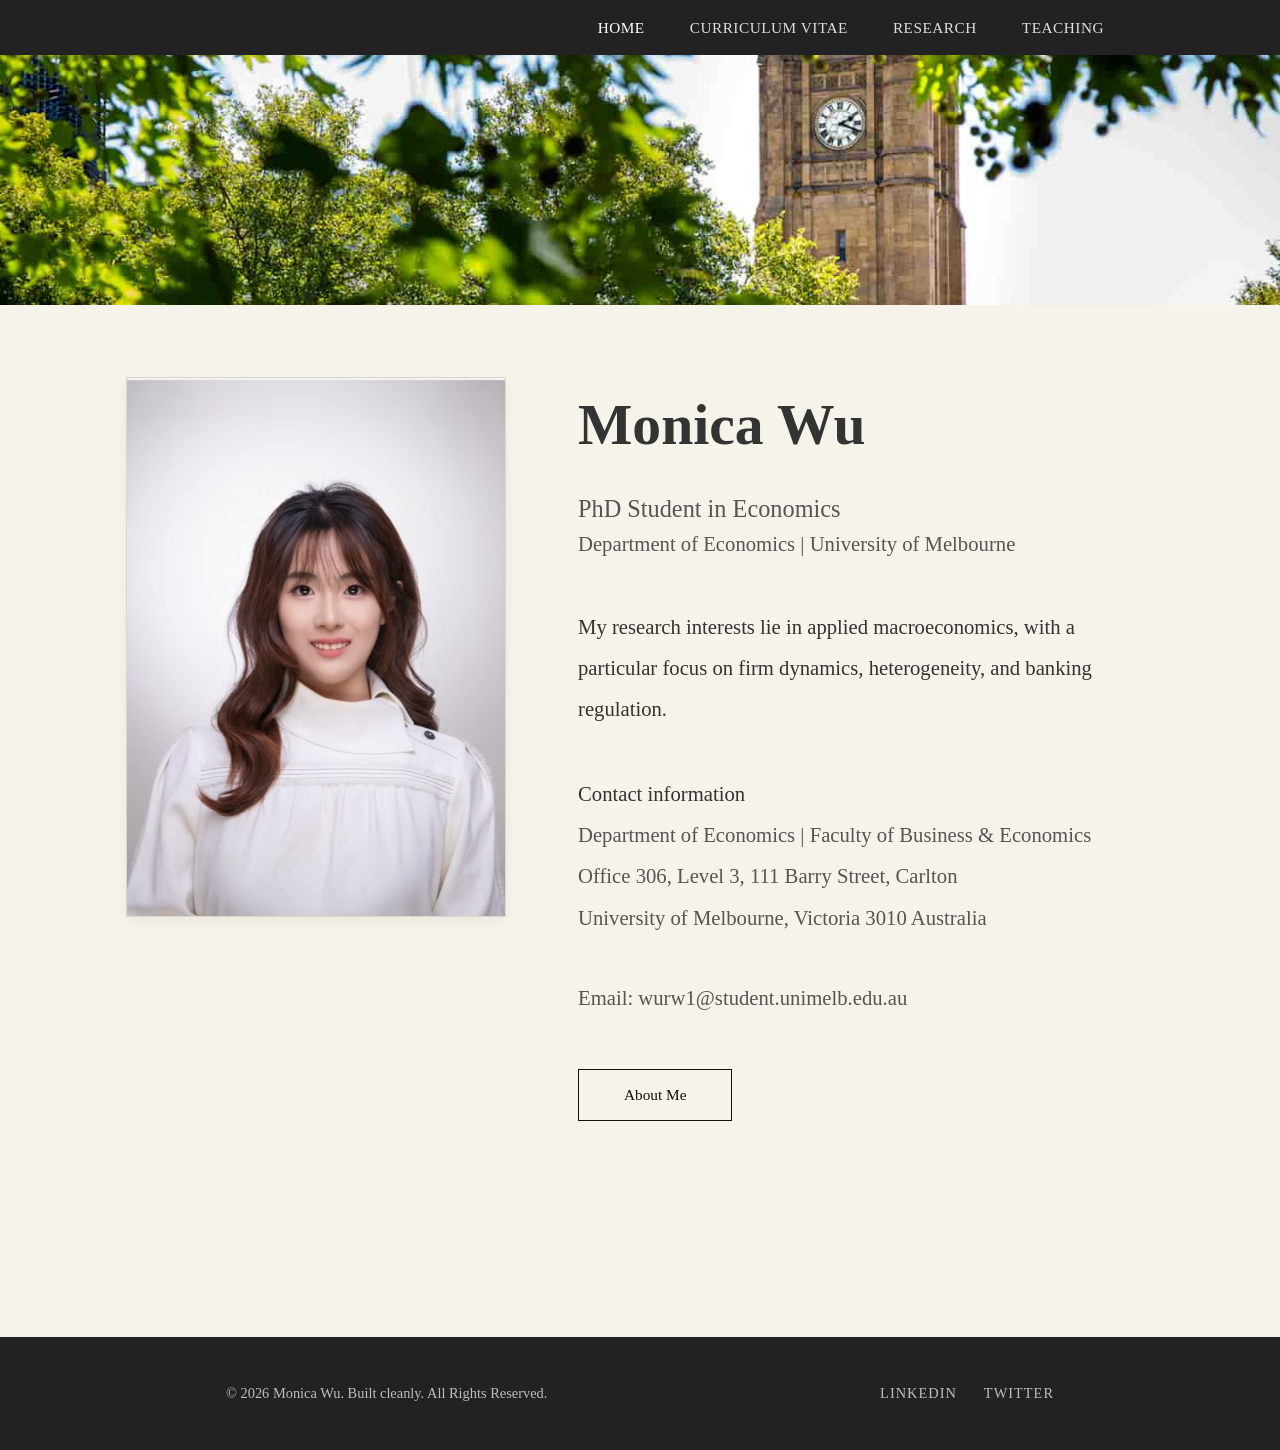
<file: index.html>
<!DOCTYPE html>
<html lang="en">

<head>
    <meta charset="UTF-8">
    <meta name="viewport" content="width=device-width, initial-scale=1.0">
    <title>Monica Wu | PhD Student in Economics</title>
    <link rel="stylesheet" href="style.css">
    <link rel="preconnect" href="https://fonts.googleapis.com">
    <link rel="preconnect" href="https://fonts.gstatic.com" crossorigin>
    <link
        href="https://fonts.googleapis.com/css2?family=Lora:ital,wght@0,400;0,500;0,600;1,400&family=Inter:wght@300;400;500&display=swap"
        rel="stylesheet">
</head>

<body>
    <header class="navbar">
        <div class="nav-container">
            <ul class="nav-links">
                <li><a href="index.html" class="active">Home</a></li>
                <li><a href="cv.html">Curriculum Vitae</a></li>
                <li><a href="research.html">Research</a></li>
                <li><a href="teaching.html">Teaching</a></li>
            </ul>
        </div>
    </header>

    <!-- Optional hero banner image representing the university -->
    <div class="hero-banner"></div>

    <main class="container">
        <section id="home" class="profile-section fade-in">
            <div class="profile-left">
                <img src="Monica_Wu.png" alt="Monica Wu Profile Picture" class="profile-img">
            </div>

            <div class="profile-right">
                <h1 class="name" style="font-weight: 600; margin-bottom: 2rem;">Monica Wu</h1>

                <p class="title" style="margin-bottom: 0;">PhD Student in Economics</p>
                <p class="department" style="margin-bottom: 2.5rem;">Department of Economics | University of Melbourne
                </p>

                <div class="research-interests" style="margin-bottom: 2.5rem; line-height: 2;">
                    <p>My research interests lie in applied macroeconomics, with a<br>
                        particular focus on firm dynamics, heterogeneity, and banking regulation.</p>
                </div>

                <div class="contact-info" style="margin-bottom: 2.5rem; line-height: 1.8;">
                    <p style="margin-bottom: 4px;">Contact information</p>
                    <p style="margin-bottom: 4px; color: var(--text-light);">Department of Economics | Faculty of
                        Business & Economics</p>
                    <p style="margin-bottom: 4px; color: var(--text-light);">Office 306, Level 3, 111 Barry Street,
                        Carlton </p>
                    <p style="color: var(--text-light);">University of Melbourne, Victoria 3010 Australia</p>
                </div>

                <div class="contact-info" style="margin-bottom: 3rem;">
                    <p style="color: var(--text-light);">Email: wurw1@student.unimelb.edu.au</p>
                </div>

                <a href="cv.html" class="btn cv-btn"
                    style="text-transform: none; font-family: var(--font-serif); letter-spacing: normal;">About Me</a>
            </div>
        </section>


    </main>

    <footer>
        <div class="footer-content">
            <p>© 2026 Monica Wu. Built cleanly. All Rights Reserved.</p>
            <div class="social-links">
                <a href="#" title="LinkedIn">LinkedIn</a>
                <a href="#" title="Twitter">Twitter</a>
            </div>
        </div>
    </footer>

    <script src="script.js"></script>
</body>

</html>
</file>
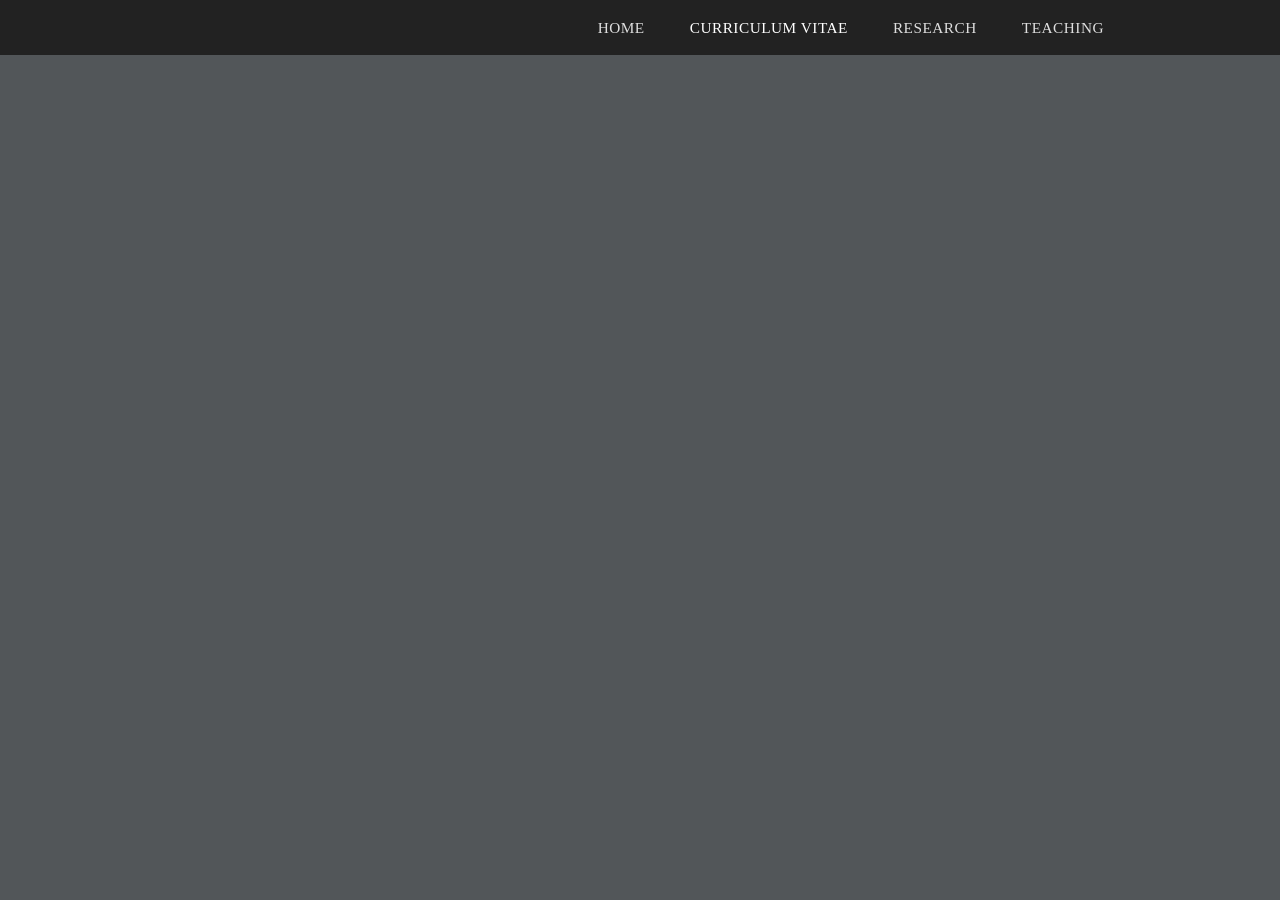
<file: cv.html>
<!DOCTYPE html>
<html lang="en">

<head>
    <meta charset="UTF-8">
    <meta name="viewport" content="width=device-width, initial-scale=1.0">
    <title>Curriculum Vitae | Monica Wu</title>
    <link rel="stylesheet" href="style.css">
    <link rel="preconnect" href="https://fonts.googleapis.com">
    <link rel="preconnect" href="https://fonts.gstatic.com" crossorigin>
    <link
        href="https://fonts.googleapis.com/css2?family=Lora:ital,wght@0,400;0,500;0,600;1,400&family=Inter:wght@300;400;500&display=swap"
        rel="stylesheet">
    <style>
        /* PDF Viewer Container CSS */
        .pdf-container {
            width: 100%;
            height: calc(100vh - 55px);
            /* 100% of viewport minus the navbar height */
            display: flex;
            justify-content: center;
            background-color: #525659;
            /* Standard PDF viewer background color */
        }

        .pdf-container iframe {
            width: 100%;
            height: 100%;
            border: none;
        }
    </style>
</head>

<body>
    <header class="navbar">
        <div class="nav-container">
            <ul class="nav-links">
                <li><a href="index.html">Home</a></li>
                <li><a href="cv.html" class="active">Curriculum Vitae</a></li>
                <li><a href="research.html">Research</a></li>
                <li><a href="teaching.html">Teaching</a></li>
            </ul>
        </div>
    </header>

    <div class="pdf-container fade-in">
        <iframe src="CV_Monica_Wu.pdf#toolbar=0" title="Monica Wu Curriculum Vitae">
            <p>Your browser does not support PDFs. <a href="CV_Monica_Wu.pdf">Download the PDF</a>.</p>
        </iframe>
    </div>

    <script src="script.js"></script>
</body>

</html>
</file>
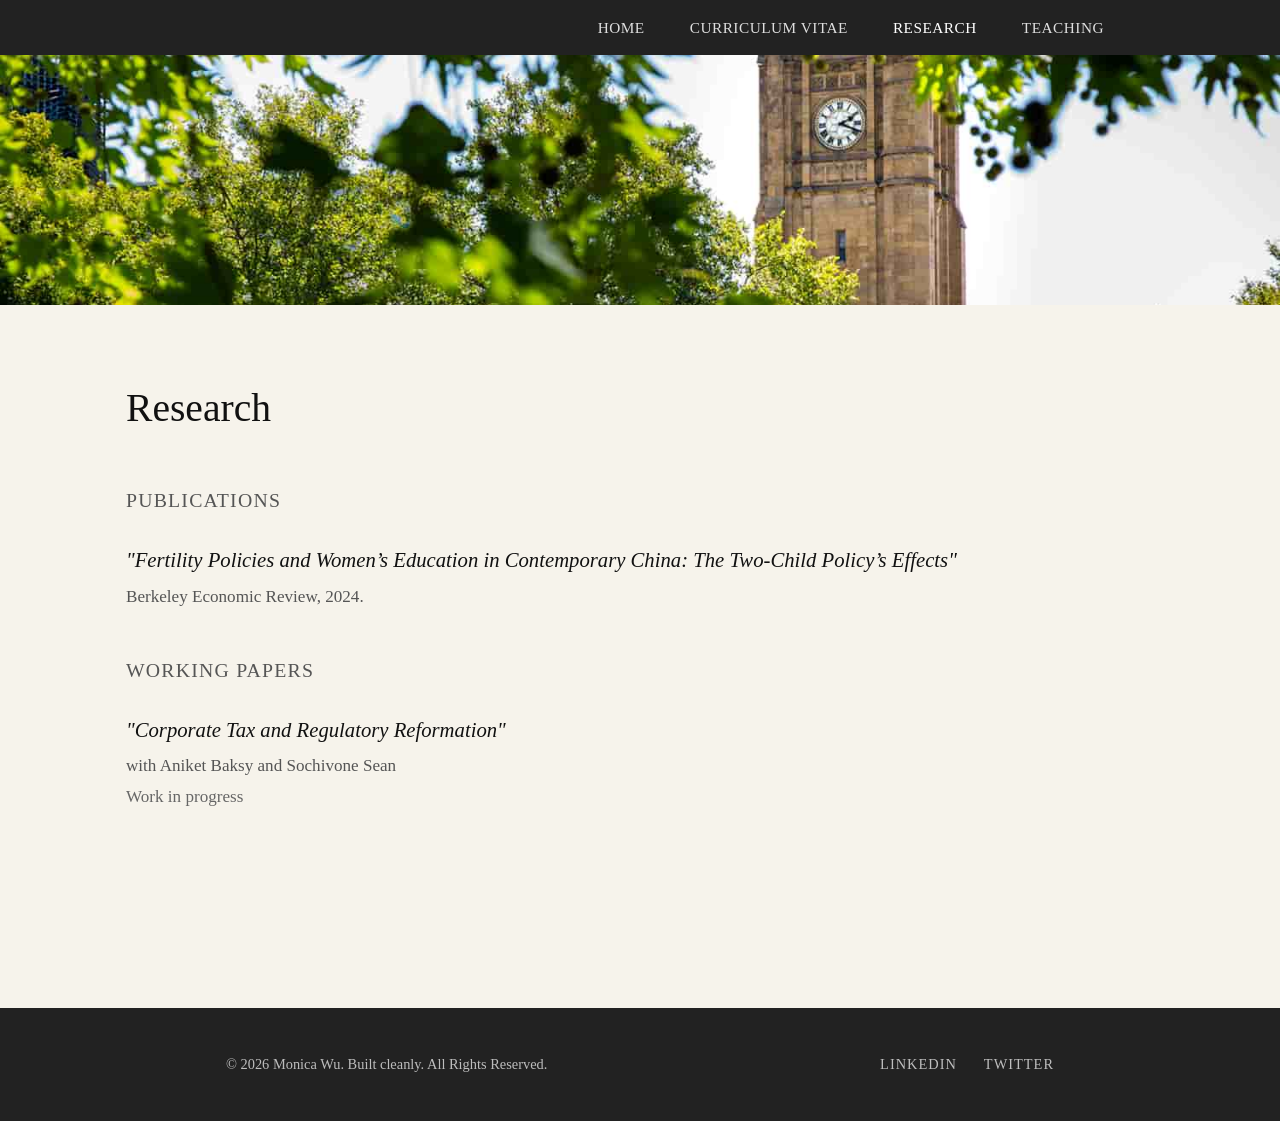
<file: research.html>
<!DOCTYPE html>
<html lang="en">

<head>
    <meta charset="UTF-8">
    <meta name="viewport" content="width=device-width, initial-scale=1.0">
    <title>Research | Monica Wu</title>
    <link rel="stylesheet" href="style.css">
    <link rel="preconnect" href="https://fonts.googleapis.com">
    <link rel="preconnect" href="https://fonts.gstatic.com" crossorigin>
    <link
        href="https://fonts.googleapis.com/css2?family=Lora:ital,wght@0,400;0,500;0,600;1,400&family=Inter:wght@300;400;500&display=swap"
        rel="stylesheet">
</head>

<body>
    <header class="navbar">
        <div class="nav-container">
            <ul class="nav-links">
                <li><a href="index.html">Home</a></li>
                <li><a href="cv.html">Curriculum Vitae</a></li>
                <li><a href="research.html" class="active">Research</a></li>
                <li><a href="teaching.html">Teaching</a></li>
            </ul>
        </div>
    </header>

    <div class="hero-banner"></div>

    <main class="container page-content fade-in">
        <section class="content-section" style="border-top: none; padding-top: 0;">
            <h2 class="section-title">Research</h2>

            <div class="research-category">
                <h3>Publications</h3>
                <div class="paper-item">
                    <a href="#" class="paper-title">"Fertility Policies and Women’s Education in Contemporary China: The
                        Two-Child Policy’s Effects"</a>
                    <p class="paper-authors">Berkeley Economic Review, 2024.</p>
                </div>
            </div>

            <div class="research-category" style="margin-top: 2.5rem;">
                <h3>Working Papers</h3>
                <div class="paper-item">
                    <a href="#" class="paper-title">"Corporate Tax and Regulatory Reformation"</a>
                    <p class="paper-authors">with Aniket Baksy and Sochivone Sean</p>
                    <p class="paper-status">Work in progress</p>
                </div>
            </div>
        </section>
    </main>

    <footer>
        <div class="footer-content">
            <p>© 2026 Monica Wu. Built cleanly. All Rights Reserved.</p>
            <div class="social-links">
                <a href="#" title="LinkedIn">LinkedIn</a>
                <a href="#" title="Twitter">Twitter</a>
            </div>
        </div>
    </footer>

    <script src="script.js"></script>
</body>

</html>
</file>
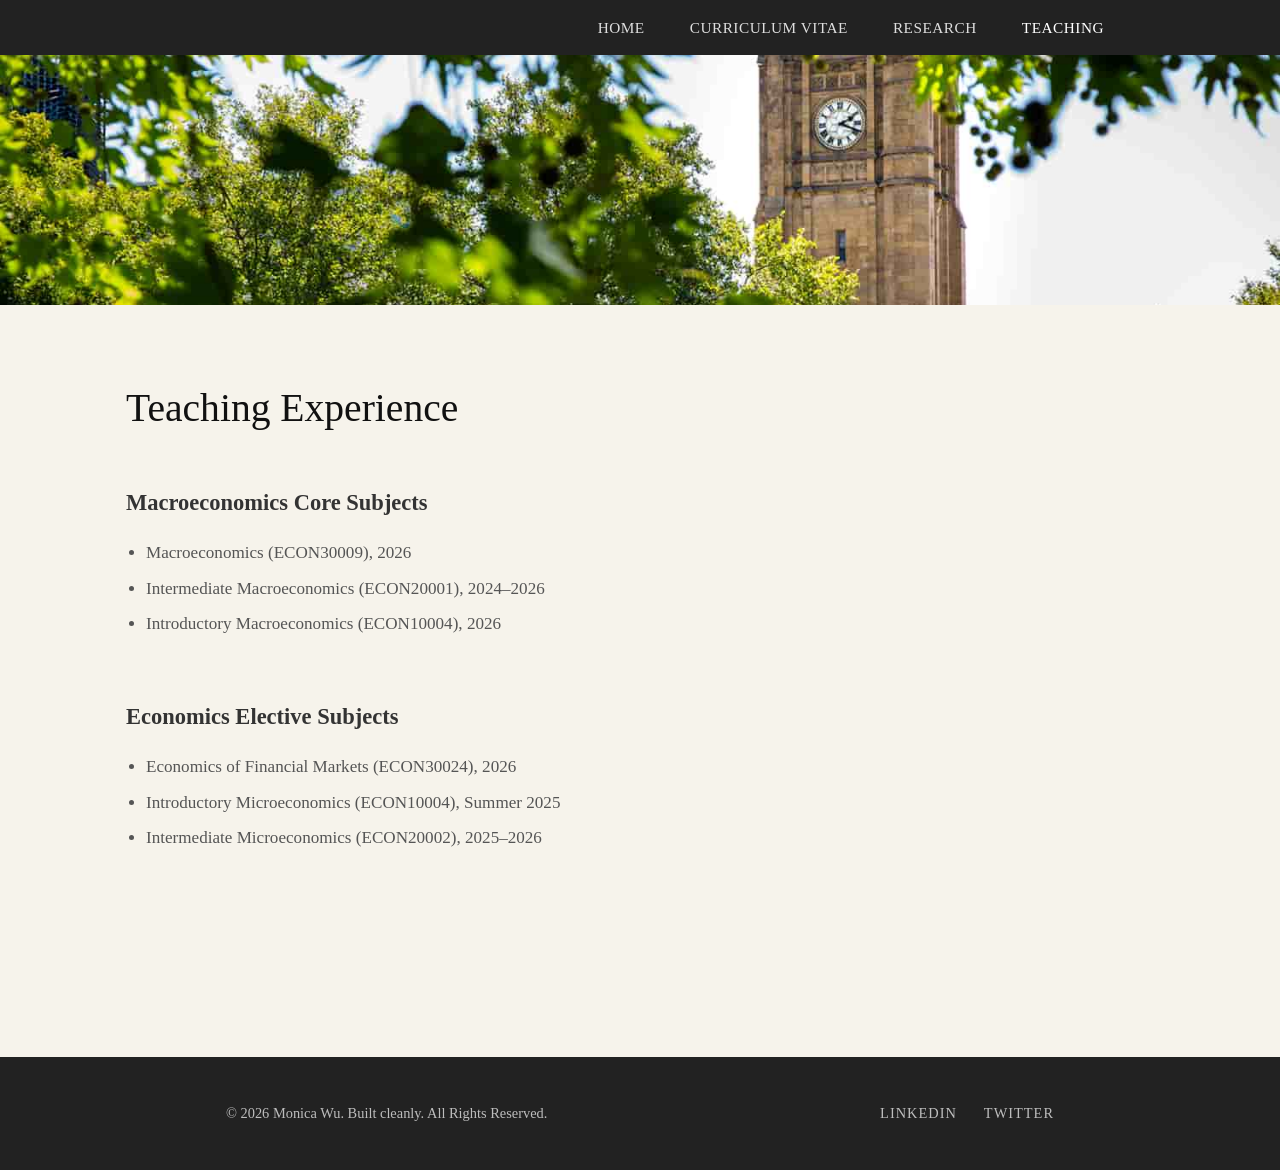
<file: teaching.html>
<!DOCTYPE html>
<html lang="en">

<head>
    <meta charset="UTF-8">
    <meta name="viewport" content="width=device-width, initial-scale=1.0">
    <title>Teaching | Monica Wu</title>
    <link rel="stylesheet" href="style.css">
    <link rel="preconnect" href="https://fonts.googleapis.com">
    <link rel="preconnect" href="https://fonts.gstatic.com" crossorigin>
    <link
        href="https://fonts.googleapis.com/css2?family=Lora:ital,wght@0,400;0,500;0,600;1,400&family=Inter:wght@300;400;500&display=swap"
        rel="stylesheet">
</head>

<body>
    <header class="navbar">
        <div class="nav-container">
            <ul class="nav-links">
                <li><a href="index.html">Home</a></li>
                <li><a href="cv.html">Curriculum Vitae</a></li>
                <li><a href="research.html">Research</a></li>
                <li><a href="teaching.html" class="active">Teaching</a></li>
            </ul>
        </div>
    </header>

    <div class="hero-banner"></div>

    <main class="container page-content fade-in">
        <section class="content-section" style="border-top: none; padding-top: 0;">
            <h2 class="section-title">Teaching Experience</h2>

            <div class="teaching-item">
                <p style="font-size: 1.25rem; margin-bottom: 1rem;"><strong>Macroeconomics Core Subjects</strong></p>
                <ul style="list-style-type: disc; margin-left: 20px; color: var(--text-light); font-size: 0.95rem;">
                    <li style="padding-bottom: 8px;">Macroeconomics (ECON30009), 2026</li>
                    <li style="padding-bottom: 8px;">Intermediate Macroeconomics (ECON20001), 2024–2026</li>
                    <li style="padding-bottom: 8px;">Introductory Macroeconomics (ECON10004), 2026</li>
                </ul>
            </div>

            <div class="teaching-item" style="margin-top: 3rem;">
                <p style="font-size: 1.25rem; margin-bottom: 1rem;"><strong>Economics Elective Subjects</strong></p>
                <ul style="list-style-type: disc; margin-left: 20px; color: var(--text-light); font-size: 0.95rem;">
                    <li style="padding-bottom: 8px;">Economics of Financial Markets (ECON30024), 2026</li>
                    <li style="padding-bottom: 8px;">Introductory Microeconomics (ECON10004), Summer 2025</li>
                    <li style="padding-bottom: 8px;">Intermediate Microeconomics (ECON20002), 2025–2026</li>
                </ul>
            </div>
        </section>
    </main>

    <footer>
        <div class="footer-content">
            <p>© 2026 Monica Wu. Built cleanly. All Rights Reserved.</p>
            <div class="social-links">
                <a href="#" title="LinkedIn">LinkedIn</a>
                <a href="#" title="Twitter">Twitter</a>
            </div>
        </div>
    </footer>

    <script src="script.js"></script>
</body>

</html>
</file>
<file: style.css>
:root {
    --bg-color: #f6f3eb;
    /* Soft beige, mimicking the Wix template (#EBE0CF) */
    --header-bg: #222222;
    /* Charcoal black */
    --text-main: #333333;
    --text-light: #555555;
    --accent-color: #111111;
    --font-serif: 'Times New Roman', Times, serif;
    --font-sans: 'Times New Roman', Times, serif;
}

* {
    margin: 0;
    padding: 0;
    box-sizing: border-box;
}

html {
    scroll-behavior: smooth;
    font-family: var(--font-sans);
    background-color: var(--bg-color);
    color: var(--text-main);
    line-height: 1.6;
    font-size: 18px;
    /* Increaded base text size */
}

/* Typography styles */
h1,
h2,
h3,
.name,
.section-title,
.paper-title {
    font-family: var(--font-serif);
    color: var(--text-main);
    font-weight: normal;
    /* Academic styles usually rely on styling over bolding */
}

a {
    text-decoration: none;
    color: inherit;
    transition: color 0.3s ease;
}

a:hover {
    color: #777;
}

/* Utility classes */
.container {
    max-width: 1100px;
    margin: 0 auto;
    padding: 4rem 2rem;
}

/* Header & Nav */
.navbar {
    background-color: var(--header-bg);
    position: sticky;
    top: 0;
    width: 100%;
    z-index: 1000;
}

.nav-container {
    max-width: 1000px;
    margin: 0 auto;
    padding: 0 2rem;
    height: 55px;
    display: flex;
    align-items: center;
    justify-content: flex-end;
    /* Align links to the right */
}

.nav-links {
    display: flex;
    list-style: none;
    gap: 2.5rem;
}

.nav-links a {
    color: #ffffff;
    font-family: var(--font-sans);
    font-size: 0.85rem;
    font-weight: 300;
    letter-spacing: 0.5px;
    opacity: 0.85;
    text-transform: uppercase;
}

.nav-links a:hover,
.nav-links a.active {
    opacity: 1;
    font-weight: 500;
}

/* Hero Banner */
.hero-banner {
    width: 100%;
    height: 250px;
    background-color: #e0d8c8;
    background-image: url('Unimelb.jpg');
    background-size: cover;
    background-position: center 30%;
}

/* Profile Section (Home) */
.profile-section {
    display: flex;
    gap: 4rem;
    margin-bottom: 5rem;
    align-items: flex-start;
    /* Reverting to flex-start so we can align tops manually */
}

.profile-left {
    flex: 0 0 380px;
    /* Made the picture slightly wider */
}

.profile-img {
    width: 100%;
    height: 540px;
    /* Increased height to match the larger typography */
    /* Tuned height to align the bottom with the Office 306 line */
    object-fit: cover;
    object-position: top center;
    border: 1px solid #dcd7c9;
    box-shadow: 0 4px 15px rgba(0, 0, 0, 0.05);
    display: block;
    background-color: #eaeaea;
}

.profile-right {
    flex: 1;
    margin-top: 1.2rem;
    /* Pushes the text down so the image starts visibly higher */
}

.name {
    font-size: 3.2rem;
    margin-bottom: 0.5rem;
    line-height: 1;
    /* Removes invisible padding above the text so it aligns with the top of the image perfectly */
    margin-top: -0.15rem;
    /* Fine-tune optical alignment of 'Times New Roman' */
}

.title {
    font-family: var(--font-sans);
    font-size: 1.35rem;
    /* Increased font size */
    font-weight: 500;
    color: var(--text-light);
    margin-bottom: 0.2rem;
}

.department {
    font-family: var(--font-sans);
    font-size: 1.15rem;
    /* Increased font size */
    font-weight: 400;
    color: var(--text-light);
    margin-bottom: 2.5rem;
}

.research-interests,
.contact-info {
    margin-bottom: 2rem;
    font-size: 1.15rem;
    /* Increased font size */
}

.research-interests p,
.contact-info p {
    margin-bottom: 0.4rem;
}

/* Button */
.btn {
    display: inline-block;
    padding: 0.7rem 2.5rem;
    font-family: var(--font-sans);
    font-size: 0.85rem;
    font-weight: 500;
    border: 1px solid var(--accent-color);
    color: var(--accent-color);
    background: transparent;
    transition: all 0.3s ease;
    text-transform: uppercase;
    letter-spacing: 1px;
    cursor: pointer;
}

.btn:hover {
    background: var(--header-bg);
    color: white;
}

/* Content Sections */
.content-section {
    margin-bottom: 4rem;
    padding-top: 3rem;
    /* Soft divider line */
    border-top: 1px solid #d8d2c3;
}

.section-title {
    font-size: 2.2rem;
    margin-bottom: 2.5rem;
    color: var(--accent-color);
    font-weight: 500;
}

.research-category h3 {
    font-family: var(--font-sans);
    font-size: 1.1rem;
    text-transform: uppercase;
    letter-spacing: 1.2px;
    margin-bottom: 1.5rem;
    color: var(--text-light);
    font-weight: 500;
}

.paper-item {
    margin-bottom: 1.8rem;
}

.paper-title {
    font-size: 1.15rem;
    color: var(--accent-color);
    display: inline-block;
    margin-bottom: 0.3rem;
    font-style: italic;
}

.paper-title:hover {
    text-decoration: underline;
    text-underline-offset: 3px;
}

.paper-authors {
    font-size: 0.95rem;
    color: var(--text-light);
}

.paper-status {
    font-size: 0.95rem;
    color: #666;
    margin-top: 0.2rem;
}

.teaching-item {
    font-size: 1rem;
    margin-bottom: 1rem;
}

/* Footer */
footer {
    background-color: var(--header-bg);
    color: #ffffff;
    padding: 2.5rem 0;
    margin-top: 3rem;
}

.footer-content {
    max-width: 900px;
    margin: 0 auto;
    padding: 0 2rem;
    display: flex;
    justify-content: space-between;
    align-items: center;
    font-size: 0.8rem;
    opacity: 0.7;
    font-family: var(--font-sans);
}

.social-links {
    display: flex;
    gap: 1.5rem;
}

.social-links a {
    color: white;
    text-transform: uppercase;
    letter-spacing: 1px;
}

.social-links a:hover {
    text-decoration: underline;
    opacity: 1;
}

/* Animations */
.fade-in {
    opacity: 0;
    transform: translateY(15px);
    transition: opacity 0.4s ease-out, transform 0.4s ease-out;
    /* Slightly longer than 0.3s, much shorter than 0.8s */
}

.fade-in.visible {
    opacity: 1;
    transform: translateY(0);
}

/* Responsive */
@media screen and (max-width: 768px) {
    .profile-section {
        flex-direction: column;
        gap: 2.5rem;
    }

    .profile-left {
        flex: 0 0 auto;
        width: 100%;
        max-width: 300px;
    }

    .nav-links {
        gap: 1rem;
    }

    .nav-links a {
        font-size: 0.75rem;
    }

    .footer-content {
        flex-direction: column;
        gap: 1rem;
        text-align: center;
    }
}
</file>
